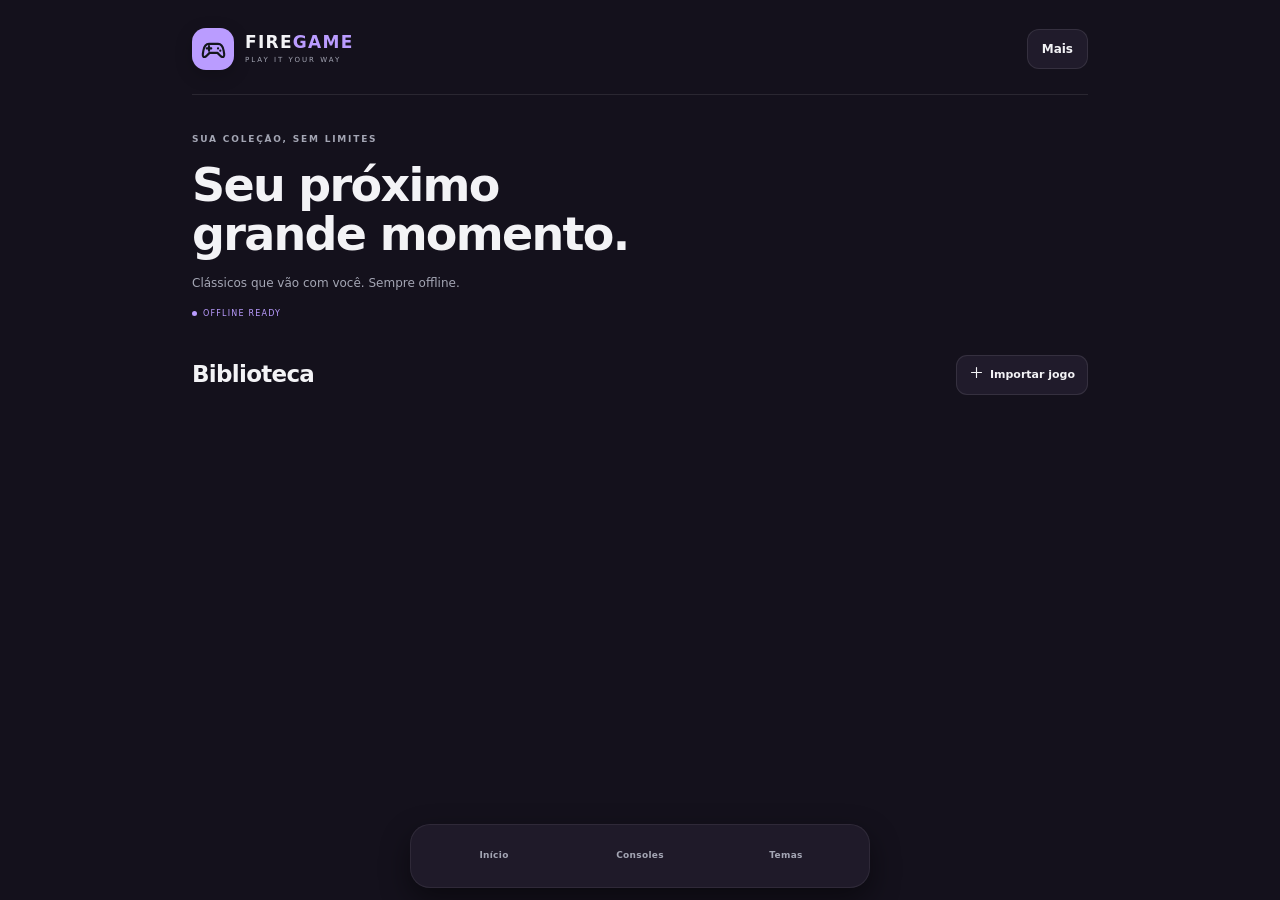
<file: app/src/main/assets/index.html>
<!doctype html><html lang="pt-BR"><head><meta charset="utf-8"><meta name="viewport" content="width=device-width,initial-scale=1"><meta http-equiv="Content-Security-Policy" content="default-src 'self'; img-src 'self' blob: data:; style-src 'self' 'unsafe-inline'"><title>Fire Game</title><link rel="stylesheet" href="pocket.css"><link rel="stylesheet" href="studio.css"></head><body class="library-screen"><main class="shelf"><header class="mast"><img src="lume.png" alt=""><div class="wordmark">FIRE<span>GAME</span><small>PLAY IT YOUR WAY</small></div><details class="more"><summary>Mais</summary><div class="utility"><button id="help">Guia</button><button id="full-backup-open">Backup completo</button><details id="progress" hidden><summary>Backup do último jogo</summary><button id="exp">Exportar</button><button id="imp">Restaurar</button></details><a href="licenses.html">Licenças</a></div></details></header><section id="home-page"><div class="home-intro"><span class="eyebrow">SUA COLEÇÃO, SEM LIMITES</span><h2>Seu próximo<br>grande momento.</h2><p>Clássicos que vão com você. Sempre offline.</p></div><section id="saved" hidden><div id="hero-cover" aria-hidden="true"></div><div class="hero-copy"><small>EM JOGO</small><h2 id="romName"></h2><button class="primary" id="continue">Continuar <span aria-hidden="true">▶</span></button></div></section><section id="recent" hidden><h2>Jogados recentemente</h2><div id="recent-games"></div></section><div class="collection-head"><div><span class="eyebrow">SUA COLEÇÃO</span><h1>Biblioteca <span id="library-count"></span></h1></div><button class="primary" id="import" aria-label="Importar GBA, DS ou ZIP">Importar jogo</button></div><details id="tools" open hidden><summary>Pesquisar e filtrar</summary><input type="search" placeholder="Pesquisar jogo" aria-label="Pesquisar jogo" id="search"><div class="row"><label><input type="checkbox" id="fav"> Favoritos</label><select id="system-filter" aria-label="Console"><option value="">Todos os consoles</option><option value="gba">Game Boy Advance</option><option value="nds">Nintendo DS</option></select><select id="sort" aria-label="Ordenar"><option value="recent">Recentes</option><option value="name">Nome</option><option value="time">Tempo jogado</option></select></div></details><aside id="waiting-games" hidden></aside><div id="list"></div></section>
<section id="categories-page" hidden><span class="eyebrow">EXPLORE SUA COLEÇÃO</span><h1>Seus consoles</h1><p class="page-description">Escolha uma plataforma para ver seus jogos.</p><button id="gba-category"><strong>Game Boy Advance</strong><small id="game-count"></small></button><button id="nds-category"><strong>Nintendo DS</strong><small id="nds-count"></small></button></section>
<section id="themes-page" hidden><span class="eyebrow">DO SEU JEITO</span><h1>Escolha sua atmosfera.</h1><p class="page-description">Cores, superfícies e controles. Tudo em sintonia.</p><div id="gallery"></div></section>
<nav id="home-nav" aria-label="Navegação principal"><button data-page="home">Início</button><button data-page="categories">Consoles</button><button data-page="themes">Temas</button></nav>
<dialog id="modal"><div id="detail"></div><button id="close">Fechar</button></dialog></main><script src="shared.js"></script><script src="shelf.js"></script><script src="full-backup.js"></script><script src="studio.js"></script></body></html>
</file>
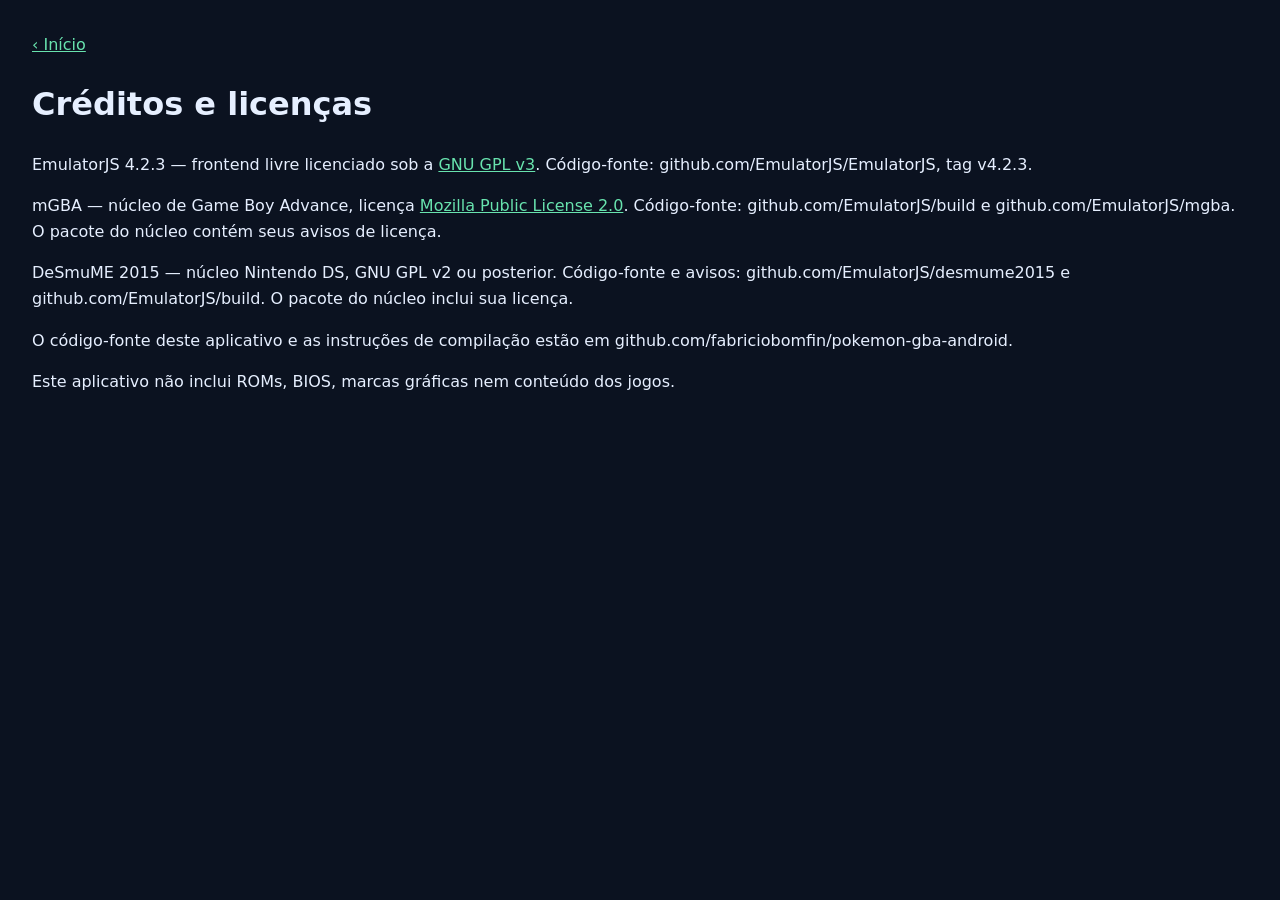
<file: app/src/main/assets/licenses.html>
<!doctype html><html lang="pt-BR"><meta charset="utf-8"><meta name="viewport" content="width=device-width,initial-scale=1"><style>body{background:#0b1220;color:#e6efff;font:16px system-ui;padding:24px;line-height:1.6}a{color:#68e3ae}</style><a href="index.html">‹ Início</a><h1>Créditos e licenças</h1><p>EmulatorJS 4.2.3 — frontend livre licenciado sob a <a href="GPL-3.0.txt">GNU GPL v3</a>. Código-fonte: github.com/EmulatorJS/EmulatorJS, tag v4.2.3.</p><p>mGBA — núcleo de Game Boy Advance, licença <a href="MPL-2.0.txt">Mozilla Public License 2.0</a>. Código-fonte: github.com/EmulatorJS/build e github.com/EmulatorJS/mgba. O pacote do núcleo contém seus avisos de licença.</p><p>DeSmuME 2015 — núcleo Nintendo DS, GNU GPL v2 ou posterior. Código-fonte e avisos: github.com/EmulatorJS/desmume2015 e github.com/EmulatorJS/build. O pacote do núcleo inclui sua licença.</p><p>O código-fonte deste aplicativo e as instruções de compilação estão em github.com/fabriciobomfin/pokemon-gba-android.</p><p>Este aplicativo não inclui ROMs, BIOS, marcas gráficas nem conteúdo dos jogos.</p></html>
</file>
<file: app/src/main/assets/pocket.css>
:root{color-scheme:dark;--paper:#fff3cf;--accent:#ffae52;--panel:#211b34;--base:#120f1e;--line:#463951;font-family:Roboto,system-ui,sans-serif}
*{box-sizing:border-box}body{margin:0;color:var(--paper);background:var(--base);font:16px/1.5 Roboto,system-ui,sans-serif}button,select,input,textarea{font:inherit;color:inherit}button,select,input:not([type=range]),textarea{border:1px solid var(--line);border-radius:12px;background:var(--panel);padding:9px 13px}button{cursor:pointer;font-weight:600}button:active{filter:brightness(1.35)}button:focus-visible,input:focus-visible{outline:3px solid var(--accent)}button.primary{background:var(--accent);color:#271321;border-color:transparent}.shelf{width:min(100%,700px);margin:auto;padding:22px 18px 40px}.mast,.row,.gamecard{display:flex;align-items:center;gap:10px;flex-wrap:wrap}.mast{padding-bottom:18px;border-bottom:1px solid var(--line);justify-content:space-between}.mast img{width:56px;border-radius:16px}.wordmark{font-size:24px;font-weight:800;letter-spacing:-1px;flex:1}.shelf h1{font-size:34px;letter-spacing:-1.5px;margin:24px 0 12px}#saved{background:linear-gradient(115deg,#382346,#241a31);border:1px solid #62415b;padding:20px;border-radius:20px;margin:20px 0}.shelf small,.sub{color:#c9bed0}.shelf details{margin:12px 0}.shelf summary{cursor:pointer;padding:9px 0}.gamecard{padding:13px 2px;border-bottom:1px solid var(--line)}.gamecard .title{flex:1;min-width:100px;text-align:left;overflow-wrap:anywhere}.gamecard small{display:block;font-weight:400}.shelf input[type=search],textarea{width:100%}.shelf a{color:#ffd48d}dialog{background:var(--panel);color:var(--paper);border:1px solid var(--line);border-radius:18px;width:min(92vw,540px);max-height:84vh;overflow:auto}dialog::backdrop{background:#080610ce}button,summary{touch-action:manipulation}[hidden]{display:none!important}
#app-header,#settings-panel{background:var(--panel);color:var(--paper)}#settings-panel{top:64px;max-height:calc(100dvh - 78px);overflow:auto;overscroll-behavior:contain}.brand-line{color:var(--accent)}#game{padding:0!important;flex:none;height:56%;width:100%;background:#09080e}.ejs_parent{border-radius:0!important}.ejs_canvas_parent{inset:0!important;width:100%!important;height:100%!important;transform:none!important}.ejs_virtualGamepad_parent,.ejs_virtualGamepad_top,.ejs_menu_bar,.ejs_virtualGamepad_left,.ejs_virtualGamepad_right,.ejs_virtualGamepad_bottom{display:none!important}
#console{position:relative;flex:1;min-height:0;background:var(--base);touch-action:none;user-select:none}.pad{position:absolute;transform:translate(-50%,-50%) scale(var(--control-scale));opacity:var(--control-opacity);display:grid;place-items:center;width:48px;height:48px;padding:0;border-radius:50%;font:800 20px Roboto,system-ui;background:var(--panel);color:var(--paper);border:2px solid var(--line);touch-action:none}.pad.action{color:#24152a;background:var(--accent);border-color:#ffd9a2}.pad.slim{width:56px;height:30px;border-radius:16px;font-size:12px}.pad.cross{width:min(26vw,108px);height:min(26vw,108px);background:var(--line);clip-path:polygon(33% 0,67% 0,67% 33%,100% 33%,100% 67%,67% 67%,67% 100%,33% 100%,33% 67%,0 67%,0 33%,33% 33%);border:0;border-radius:0;font-size:24px}.pad.pressed{filter:brightness(1.7);opacity:1}.editing .pad{outline:2px dashed var(--accent);opacity:1}.controls-hidden #console .pad{visibility:hidden}.setting select{max-width:58%}#quick{display:flex;gap:7px;flex-wrap:wrap;margin:12px 0}.focus #app-header{display:none}#reopen{display:none;position:absolute;right:5px;top:4px;z-index:22}.focus #reopen{display:block}.contrast .pad{border-color:white;opacity:1}.bigtext #settings-panel label,.bigtext #settings-panel button{font-size:17px}.scan .ejs_canvas_parent:after{content:"";inset:0;position:absolute;pointer-events:none;background:repeating-linear-gradient(0deg,transparent 0 2px,#0004 2px 3px)}body{background:var(--base)}#timer{font-variant-numeric:tabular-nums;color:var(--accent)}@media(orientation:landscape){#console{position:absolute;inset:58px 0 0;pointer-events:none;background:transparent}#console .pad{pointer-events:auto}#game{width:62%;height:auto;min-height:0;align-self:center;flex:1}.focus #console{top:0}#settings-panel{top:4px;max-height:calc(100dvh - 8px)}}

.mast{position:relative}.shelf .more{margin:0}.more>summary,#tools>summary{color:var(--paper);font-weight:600}.utility{position:absolute;right:0;z-index:2;display:grid;gap:8px;min-width:190px;padding:14px;background:var(--panel);border:1px solid var(--line);border-radius:16px;box-shadow:0 12px 34px #0007}.utility details{margin:0}.utility a{padding:5px 10px}
#tools>summary{color:#cec0d1;font-size:14px}.category{border-top:1px solid var(--line);padding:0 2px}.category>summary{cursor:pointer;padding:14px 4px;color:var(--paper);font-weight:650}.category[open]>summary{color:var(--accent)}.category>.setting{padding:10px 0}.category>button{margin:4px 4px 8px 0}#settings-panel{z-index:40}#speed-button{position:absolute;right:62px;top:6px;z-index:22;min-height:44px;min-width:48px;padding:5px 8px;border-radius:14px;font-weight:750;color:var(--accent);font-variant-numeric:tabular-nums}.focus #reopen{min-width:44px;min-height:44px;top:6px}body:not(.focus) #speed-button{position:static;order:0}.toolbar #speed-button{position:static}.focus #game{background:#050408}
.category:not([open])>:not(summary){display:none!important}
.section-icon{display:inline-block;width:1.18em;height:1.18em;vertical-align:-.2em;flex:none;fill:none;stroke:currentColor;stroke-width:1.8;stroke-linecap:round;stroke-linejoin:round;pointer-events:none;margin-inline-end:.55em}
.category>summary{display:flex;align-items:center;list-style:none}.category>summary::-webkit-details-marker{display:none}.category>summary::after{content:"";margin-inline-start:auto;width:.42em;height:.42em;border:solid currentColor;border-width:0 1.5px 1.5px 0;transform:rotate(45deg)}.category[open]>summary::after{transform:rotate(225deg)}.category>summary .section-icon,.shelf h1 .section-icon{color:var(--accent)}.shelf h1 .section-icon{width:.82em;height:.82em;vertical-align:-.03em}#reopen .section-icon,#settings-toggle .section-icon{width:21px;height:21px;margin:0;vertical-align:middle}

#quick{display:grid;grid-template-columns:1fr 1fr;gap:8px}
#quick button{min-height:48px;padding:8px;font-size:13px}
#save-point{background:var(--accent);color:#251627;border-color:transparent}
#quick button:disabled{opacity:.46}
#checkpoint-status{grid-column:1/-1;color:var(--muted);font-size:12px;margin:0 2px 6px}
.pad.cross{clip-path:none;width:clamp(104px,29vw,134px);height:clamp(104px,29vw,134px);border-radius:50%;background:radial-gradient(circle at 50% 45%,var(--panel) 52%,var(--base));border:1px solid var(--line);box-shadow:inset 0 1px 2px #ffffff20,0 3px 10px #0004}
.pad.cross span{position:absolute;font:700 24px/1 system-ui;pointer-events:none;color:var(--paper)}
.pad.cross [data-code="4"]{top:6%}.pad.cross [data-code="5"]{bottom:6%}.pad.cross [data-code="6"]{left:8%}.pad.cross [data-code="7"]{right:8%}
.pad.cross .lit{color:var(--accent);text-shadow:0 0 8px var(--accent)}.pad.cross.pressed{filter:none}.pad.cross:after{content:"";width:15%;height:15%;border-radius:50%;background:var(--line)}

#save-point{grid-row:1/3}#all-points{grid-column:2}
#save-history{width:min(92vw,420px)}#save-history button{display:flex;width:100%;gap:12px;align-items:center;margin:6px 0;text-align:left}#save-history img{width:80px;aspect-ratio:3/2;image-rendering:pixelated}#save-history input{width:100%}
body .floating-tool,body:not(.focus) #speed-button,body #reopen{display:grid;place-items:center;position:fixed!important;right:auto;transform:translate(-50%,-50%);width:48px;height:44px;z-index:22;touch-action:none}.floating-tool[hidden]{display:none!important}#settings-toggle{display:none}.editing #console~button:not(.floating-tool){top:auto!important;bottom:1px}
body[data-skin=cross] .pad.cross{border-radius:14%;background:linear-gradient(90deg,transparent 31%,var(--line) 31% 69%,transparent 69%),linear-gradient(transparent 31%,var(--line) 31% 69%,transparent 69%);border:0}
body[data-skin=arcade] .pad{border-radius:12px;box-shadow:inset 0 -5px 0 #0005}body[data-skin=arcade] .cross{background:var(--panel);border:3px solid var(--accent)}
#game{overflow:hidden}body[data-fit=cover] #game canvas,body[data-fit=fill] #game canvas{position:absolute!important;left:50%!important;top:50%!important;max-width:none!important;max-height:none!important;transform:translate(-50%,-50%)!important}
body[data-fit=cover] #game canvas{width:max(100cqw,150cqh)!important;height:max(100cqh,66.667cqw)!important}body[data-fit=fill] #game canvas{width:100%!important;height:100%!important}#game .ejs_canvas_parent{container-type:size}
.ejs_virtualGamepad_center,.ejs_virtualGamepad_button,.ejs_menu_button,.ejs_virtualGamepad{display:none!important}

/* Consistent, theme-aware game shortcuts. The legacy EmulatorJS menu is unused. */
.ejs_virtualGamepad_open,.ejs_menu,.ejs_menu_toggle,.ejs_menu_bar,.ejs_menu_button{display:none!important;pointer-events:none!important}
body .floating-tool,body #reopen,body:not(.focus) #speed-button{width:46px;height:46px;min-width:0;min-height:0;padding:0;border:1px solid var(--line);border-radius:15px;background:var(--panel);color:var(--paper);box-shadow:0 3px 12px #0005,inset 0 1px 0 #ffffff0d;line-height:1;transform:translate(-50%,-50%) scale(var(--button-scale,1))}
.floating-tool .section-icon,#reopen .section-icon{display:block;width:23px;height:23px;margin:0;vertical-align:initial;stroke-width:1.85}
#save-shortcut{color:var(--accent)}.floating-tool:disabled{opacity:.45}.editing .floating-tool:disabled{opacity:.8;pointer-events:auto}
body .pad{transform:translate(-50%,-50%) scale(calc(var(--control-scale)*var(--button-scale,1)))}
.pad.action{background:var(--accent);color:var(--on-accent);border-color:var(--line)}
#app-header,#settings-panel{background:var(--panel);color:var(--paper)}.setting label,.setting-title,.game-name,.panel-head button{color:var(--paper)}.setting small,#status{color:var(--muted)}.setting input[type=range],.setting input[type=checkbox]{accent-color:var(--accent)}
#save-point,button.primary{background:var(--accent);color:var(--on-accent)}.shelf a{color:var(--accent)}#saved{background:linear-gradient(115deg,var(--panel),var(--base));border-color:var(--line)}.shelf small,.sub,#tools>summary{color:var(--muted)}.live-dot{background:var(--accent);box-shadow:0 0 10px var(--accent)}
#layout-editor{position:fixed;z-index:45;left:50%;bottom:max(10px,env(safe-area-inset-bottom));transform:translateX(-50%);width:min(380px,calc(100vw - 20px));padding:12px 16px;border:1px solid var(--line);border-radius:20px;background:var(--panel);color:var(--paper);box-shadow:0 8px 36px #0008}
.editor-head{display:flex;align-items:center;justify-content:space-between;gap:12px}.editor-head strong{font-size:14px}.editor-head button{padding:7px 12px;background:var(--accent);color:var(--on-accent);border:0;font-size:13px}#layout-editor small{display:block;color:var(--muted);font-size:11px;margin:6px 0}#edit-target{width:100%;padding:6px 10px;font-size:13px}#layout-editor label{display:flex;justify-content:space-between;font-size:12px;margin-top:9px}#layout-editor input{width:100%;accent-color:var(--accent);margin:8px 0 0;touch-action:pan-x}.editing .selected-control{outline:3px solid var(--accent);outline-offset:5px;opacity:1;box-shadow:0 0 0 7px #ffffff15}.editing #console .pad{visibility:visible}
body[data-screen=full] #game{position:absolute;inset:68px 0 0;width:100%!important;height:auto!important;flex:none;align-self:stretch}
body.focus[data-screen=full] #game{inset:0}
body[data-screen=full] #console{position:absolute;inset:68px 0 0;background:transparent;pointer-events:none}
body.focus[data-screen=full] #console{inset:0}body[data-screen=full] #console .pad{pointer-events:auto}
@media(orientation:landscape){body[data-screen=full] #game,body[data-screen=full] #console{top:58px}body.focus[data-screen=full] #game,body.focus[data-screen=full] #console{top:0}}
@media(max-height:430px) and (orientation:landscape){body:not(.focus)[data-screen=full] #game,body:not(.focus)[data-screen=full] #console{top:50px}#layout-editor{width:min(350px,calc(100vw - 20px));padding:8px 12px}#layout-editor small{margin:3px 0}}
body #reopen.floating-tool{display:grid;place-items:center}

/* Remove letterboxing inside the emulation framebuffer before fitting its image. */
body[data-fit=fill] #game canvas{width:100%!important;height:100%!important;object-fit:fill!important;transform:translate(-50%,-50%) scale(var(--crop-x,1),var(--crop-y,1))!important}
body[data-fit=cover] #game canvas{width:max(100cqw,150cqh)!important;height:max(100cqh,66.667cqw)!important;object-fit:fill!important;transform:translate(-50%,-50%) scale(var(--crop-x,1),var(--crop-y,1))!important}

.shelf{padding-bottom:100px}.shelf h2{font-size:20px}
#home-nav{position:fixed;z-index:4;bottom:0;inset-inline:0;margin:auto;width:min(100%,700px);display:flex;justify-content:space-around;background:var(--panel);border-top:1px solid var(--line);padding:5px 8px max(5px,env(safe-area-inset-bottom))}
#home-nav button{border:0;color:var(--muted);font-size:13px;flex:1}
#home-nav button[aria-current=page]{color:var(--accent);background:var(--base)}
#home-nav svg{display:block;margin:0 auto 3px}
#recent-games{display:flex;gap:8px;overflow:auto}#recent-games button{min-width:110px;max-width:200px;flex-shrink:0;overflow-wrap:anywhere;text-align:left}
#gba-category{display:grid;gap:8px;text-align:left;padding:20px;width:min(100%,300px)}#gba-category svg{height:44px;width:44px;color:var(--accent)}
#gallery{display:grid;grid-template-columns:repeat(auto-fit,minmax(min(135px,45%),1fr));gap:12px}
#gallery button{text-align:left;padding:6px;overflow:hidden}
#gallery strong{display:block;padding:8px}#gallery button[aria-pressed=true]{outline:2px solid var(--accent)}
#gallery button[aria-pressed=true] strong:after{content:' ✓';color:var(--accent)}
.console-preview{position:relative;display:block;border-radius:8px;height:90px;background:linear-gradient(145deg,var(--sample-panel),var(--sample-base));border:1px solid var(--sample-line)}
.console-preview i{position:absolute;display:grid;place-items:center;border-radius:50%;width:25px;height:25px;background:var(--sample-accent);color:var(--sample-base);font:700 12px system-ui}
.console-preview i:first-child{top:26%;left:9%;width:41px;height:41px;color:var(--sample-accent);background:var(--sample-panel);border:1px solid var(--sample-line);font-size:24px}
.console-preview i:nth-child(2){right:26%;top:50%}.console-preview i:last-child{right:6%;top:27%}

.console-preview{background-image:var(--sample-pattern,linear-gradient(145deg,var(--sample-panel),var(--sample-base)))}
body[data-screen=console]{background-image:var(--console-surface)}
@media(orientation:portrait){body[data-screen=console] #console{background-image:var(--console-surface)}}

/* Portrait keeps the game above a separate, thumb-reachable controller. */
@media(orientation:portrait){
 body[data-screen=console] #game{width:100%;height:min(66.6667vw,calc(100dvh - 370px));min-height:120px;flex:none;margin-top:0}
 body.focus[data-screen=console] #game{height:min(66.6667vw,calc(100dvh - 310px))}
 body[data-screen=console] #console{min-height:270px;border-top:1px solid var(--line);background-color:var(--base)}
 body[data-screen=console] .pad.action{width:60px;height:60px;font-size:24px}
 body[data-screen=console] .pad.slim{width:68px;height:36px;font-size:13px}
 body[data-screen=console] .pad.cross{width:clamp(110px,30vw,138px);height:clamp(110px,30vw,138px)}
}

#nds-category{display:grid;gap:8px;text-align:left;padding:20px;width:min(100%,300px);margin-top:12px}#nds-category svg{height:44px;width:44px;color:var(--accent)}
body[data-system=nds] #game canvas{touch-action:none}
@media(orientation:portrait){
 body[data-system=nds][data-screen=console] #game{width:min(100%,calc((100dvh - 370px)*2/3));height:auto;min-height:0;aspect-ratio:2/3;align-self:center}
 body.focus[data-system=nds][data-screen=console] #game{width:min(100%,calc((100dvh - 310px)*2/3));height:auto}
 body[data-system=nds][data-screen=console] .pad.action{width:48px;height:48px;font-size:20px}
}

/* A single DS screen retains its 4:3 ratio; the secondary window is movable. */
body[data-system=nds]:not([data-ds-mode=dual])[data-screen=console] #game{width:100%;aspect-ratio:4/3;height:auto;max-height:calc(100dvh - 310px)}
#ds-window{position:fixed;z-index:24;border:2px solid var(--line);border-radius:10px;background:var(--panel);box-shadow:0 4px 18px #0008;overflow:hidden}
#ds-window[hidden]{display:none}
.ds-window-bar{display:flex;align-items:center;justify-content:space-between;height:28px;padding-left:8px;color:var(--paper);font:600 11px system-ui;touch-action:none;cursor:move}
.ds-window-bar button{padding:0;width:30px;height:28px;min-height:0;border:0;border-radius:0;background:transparent;color:var(--paper);font:22px system-ui}
#ds-window canvas{display:block;width:100%;aspect-ratio:4/3;image-rendering:pixelated;touch-action:none}
#ds-swap,#ds-popup{display:flex;align-items:center;justify-content:center;gap:1px;font:700 11px system-ui}
#ds-swap svg,#ds-popup svg{width:21px;height:21px}

#ds-swap{font-size:15px}

.game-cover{display:grid;place-items:center;width:64px;height:86px;flex-shrink:0;border-radius:10px;background:linear-gradient(135deg,var(--panel),var(--accent));font-weight:800;font-size:24px;overflow:hidden}.game-cover img{width:100%;height:100%;object-fit:cover}

/* Library and settings visual refresh. */
.shelf{width:min(100%,960px);padding:24px 20px 110px}
.mast{border-bottom:0}.wordmark{letter-spacing:-.8px}
#saved{background:linear-gradient(125deg,var(--panel),var(--base));border:1px solid var(--accent);padding:26px;border-radius:26px;box-shadow:0 14px 40px #0003}
#saved h2{font-size:26px;margin:8px 0 20px}
#list{display:grid;grid-template-columns:repeat(auto-fill,minmax(155px,1fr));gap:16px;margin-top:22px}
.gamecard{position:relative;display:flex;align-items:stretch;gap:8px;padding:12px;background:var(--panel);border:1px solid var(--line);border-radius:20px;overflow:hidden;box-shadow:0 8px 20px #0002}
.gamecard .game-cover{width:100%;height:auto;aspect-ratio:3/4;border-radius:12px;font-size:42px}
.gamecard .title{width:100%;flex-basis:100%;border:0;padding:6px 2px;background:transparent;font-size:16px}
.gamecard small{font-size:12px;margin-top:5px}
.gamecard>button:not(.title){flex:1;font-size:13px}
#recent-games{display:flex;gap:8px;overflow:auto;padding:4px 0 12px}
#recent-games button{flex-shrink:0;border-radius:30px}
#tools{background:var(--panel);padding:12px 16px;border-radius:18px;border:1px solid var(--line)}
#tools .row{margin-top:12px}
#home-nav{border-radius:24px 24px 0 0;box-shadow:0 -8px 30px #0003}
#settings-panel{border-radius:22px;border:1px solid var(--line);box-shadow:0 20px 60px #0008}
.category{border:1px solid var(--line);border-radius:16px;margin:10px 0;overflow:hidden}
.category summary{padding:14px;font-weight:700}
.setting{padding:14px 12px;gap:10px}
input[type=range]{accent-color:var(--accent)}
body:not(.editing) #console .pad,body:not(.editing) .floating-tool{opacity:var(--control-opacity,.7)!important}
body:not(.editing) #console .pad.pressed{filter:brightness(1.3)}

/* Fire Game 3.5: a quieter console library, clear actions and readable save management. */
.library-screen{background:radial-gradient(ellipse at 0 0,color-mix(in srgb,var(--accent) 9%,transparent),transparent 50%),var(--base)}
.shelf{max-width:1050px;padding:22px 20px 120px}
.mast{gap:12px;padding-bottom:18px}.mast img{width:40px;height:40px;border-radius:12px}
.wordmark{font-size:22px;letter-spacing:1.5px;line-height:1.1}.wordmark>span{color:var(--accent)}
.wordmark small{display:block;font-size:8px;letter-spacing:2px;font-weight:500;margin-top:7px;color:var(--muted)}
.more>summary{font-size:12px;border:1px solid var(--line);padding:8px 12px;border-radius:20px}
.home-intro{margin:24px 0}.eyebrow{font-size:9px;font-weight:750;letter-spacing:2px;color:var(--accent)}
.home-intro h2{font-size:34px;letter-spacing:-1.2px;line-height:1.15;margin:8px 0}
.home-intro p,.page-description{font-size:13px;color:var(--muted);margin:10px 0}
#saved{display:flex;gap:18px;align-items:center;border:1px solid var(--line);border-radius:24px;padding:18px;margin:0 0 28px;background:linear-gradient(135deg,color-mix(in srgb,var(--accent) 12%,var(--panel)),var(--panel));box-shadow:0 12px 32px #0002}
#hero-cover{width:86px;aspect-ratio:3/4;flex-shrink:0;border-radius:12px;overflow:hidden;display:grid;place-items:center;background:var(--base);color:var(--accent)}
#hero-cover img{width:100%;height:100%;object-fit:cover}#hero-cover svg{width:44px;height:44px;margin:0}
.hero-copy{flex:1;min-width:0}.hero-copy small{font-size:8px;letter-spacing:1.5px;color:var(--muted)}
#saved h2{font-size:20px;line-height:1.25;margin:10px 0 14px;overflow-wrap:anywhere}
#continue{display:flex;justify-content:space-between;gap:20px;align-items:center;font-size:12px;border-radius:12px;min-height:42px}
.collection-head{display:flex;align-items:center;justify-content:space-between;gap:10px;margin:28px 0 16px}
.collection-head h1{font-size:25px;margin:4px 0;letter-spacing:-.7px}
.collection-head h1 .section-icon{display:none}
#library-count{font-size:11px;vertical-align:middle;display:inline-grid;place-items:center;background:var(--panel);border:1px solid var(--line);border-radius:9px;min-width:25px;height:25px;letter-spacing:0;color:var(--muted)}
#import{font-size:12px;min-height:42px;border-radius:12px;white-space:nowrap}
#recent h2{font-size:14px;letter-spacing:0}#recent-games button{font-size:11px;padding:9px 13px;background:transparent}
#tools{padding:10px 14px;border-radius:16px;background:color-mix(in srgb,var(--panel) 65%,transparent)}
#tools summary{font-size:12px}#search{font-size:13px;border-radius:10px}
#tools .row{display:grid;grid-template-columns:1fr 1fr;gap:10px}
#tools .row label{grid-column:1/-1;font-size:12px}#tools select{width:100%;min-width:0;font-size:11px;padding:9px 7px}
#list{grid-template-columns:repeat(2,minmax(0,1fr));gap:18px 14px;margin-top:20px}
.gamecard{display:grid;grid-template-columns:1fr auto;gap:0;padding:0;background:transparent;border:0;box-shadow:none;overflow:visible;border-radius:16px}
.gamecard .game-cover{grid-column:1/-1;display:flex;flex-direction:column;justify-content:center;align-items:center;gap:12px;width:100%;aspect-ratio:3/4;height:auto;border:1px solid var(--line);border-radius:16px;background:linear-gradient(150deg,color-mix(in srgb,var(--accent) 22%,var(--panel)),var(--base));padding:0;overflow:hidden;box-shadow:0 8px 20px #0003}
.game-cover svg{width:48px;height:48px;margin:0;color:var(--accent)}.game-cover>span{font-size:12px;text-align:center;line-height:1.3;padding:0 14px;color:var(--paper)}
.gamecard .game-cover img{width:100%;height:100%;object-fit:cover}
.gamecard .title{grid-column:1/-1;font-size:14px;line-height:1.3;min-width:0;padding:12px 0 6px;letter-spacing:-.2px}
.gamecard .title small{font-size:10px;letter-spacing:0;color:var(--muted)}
.gamecard .favorite-button{grid-column:2;grid-row:3;min-width:40px;min-height:36px;padding:4px!important;font-size:20px!important;color:var(--accent);border:0;background:transparent}
.gamecard>button:last-child{grid-column:1;grid-row:3;justify-self:start;background:transparent;border:0;color:var(--muted);padding:8px 0;font-size:11px}
#home-nav{bottom:12px;inset-inline:16px;width:min(calc(100% - 32px),480px);border:1px solid var(--line);border-radius:22px;padding:8px 6px;background:var(--panel);box-shadow:0 12px 40px #0008}
#home-nav button{border-radius:15px;padding:8px 16px;font-size:10px}#home-nav button[aria-current=page]{background:color-mix(in srgb,var(--accent) 12%,var(--panel));color:var(--accent)}
#categories-page,#themes-page{padding-top:24px}
#gba-category,#nds-category{width:100%;border-radius:20px;padding:24px;margin:16px 0;display:grid;grid-template-columns:54px 1fr;text-align:left;align-items:center;gap:4px 16px;background:var(--panel)}
#gba-category svg,#nds-category svg{grid-row:1/3;width:46px;height:46px;margin:0}#gba-category strong,#nds-category strong{font-size:17px}#gba-category small,#nds-category small{font-size:12px;color:var(--muted)}
#gallery{gap:16px}#gallery button{border-radius:18px;overflow:hidden;padding:8px;border:1px solid var(--line)}
#settings-panel{padding:18px!important;border-radius:24px;max-width:460px;border:1px solid var(--line)}
.panel-head{padding:4px 0 16px;border-bottom:1px solid var(--line);margin-bottom:14px}
.panel-head strong{font-size:18px}.panel-head button{border-radius:50%;width:34px;height:34px}
#quick{gap:10px;margin:18px 0}#quick button{border-radius:14px;font-size:12px;min-height:48px}
#save-point{font-size:14px!important}#checkpoint-status{padding:8px 0;line-height:1.5}
.category{border-radius:16px;margin:10px 0;background:color-mix(in srgb,var(--base) 35%,var(--panel));padding:0 12px}
.category>summary{padding:16px 0;font-size:13px}.category>.setting{padding:12px 0;border-top:1px solid var(--line)}
.setting label{font-size:12px;gap:10px}.setting small{font-size:11px;line-height:1.5}
.setting select{font-size:11px;border-radius:9px;padding:8px;min-height:36px}
dialog{padding:22px;border-radius:24px;border:1px solid var(--line);box-shadow:0 24px 80px #0009}
dialog h2{font-size:21px;letter-spacing:-.5px;margin:0 0 16px}
#save-history{width:min(94vw,520px)}#save-history>button{border-radius:14px;min-height:48px;padding:12px;font-size:13px}
#save-history img{border-radius:8px;width:100px}
#save-history select{width:100%;font-size:14px;margin:6px 0}
.delete-description,.delete-warning{font-size:13px;line-height:1.6;color:var(--muted)}
.delete-warning{padding:12px;border-left:3px solid #fb7185;background:#fb718510;border-radius:0 10px 10px 0}
button.danger-button{color:#fda4af!important;border:1px solid #fb718555!important;background:#fb718510!important;font-size:12px}
#confirm-erase-saves{background:#9f1239!important;color:#fff!important}
#detail input:not([type=file]),#detail textarea{display:block;width:100%;margin:10px 0}#detail input[type=file]{max-width:100%;font-size:12px}#detail p{font-size:13px;color:var(--muted)}
@media(min-width:650px){#list{grid-template-columns:repeat(3,minmax(0,1fr))}.home-intro h2{font-size:44px}#hero-cover{width:112px}#saved h2{font-size:28px}}
@media(min-width:900px){#list{grid-template-columns:repeat(4,minmax(0,1fr))}}


#game-hud{position:fixed;z-index:23;bottom:max(6px,env(safe-area-inset-bottom));left:50%;transform:translateX(-50%);display:flex;gap:10px;align-items:center;padding:4px 9px;background:#080c16a8;color:#f1f5f9;border:1px solid #ffffff20;border-radius:20px;font:500 10px/1.4 system-ui;letter-spacing:.2px;pointer-events:none;white-space:nowrap;font-variant-numeric:tabular-nums}
#game-hud .low-battery{color:#fda4af}#game-hud span+span{border-left:1px solid #ffffff25;padding-left:9px}
.cover-editor{margin:16px 0;padding:16px;border:1px solid var(--line);border-radius:18px;background:var(--base)}
#cover-preview{display:block;width:min(100%,180px);height:auto;aspect-ratio:3/4;margin:auto;border-radius:12px;touch-action:none;cursor:grab;box-shadow:0 10px 24px #0004}
.cover-editor label{display:flex;justify-content:space-between;font-size:12px;margin-top:12px}.cover-editor input[type=range]{display:block;width:100%!important;margin:12px 0!important;padding:0!important}
#cover-status{display:block;padding:8px 0;font-size:12px}#save-game-details{display:block;width:100%;background:var(--accent);color:var(--on-accent);margin-top:16px}
#full-export,#full-import{display:block;width:100%;margin:12px 0}#full-backup-status{font-size:12px;color:var(--accent)}
.backup-working .shelf>header,.backup-working #home-nav,.backup-working #home-page{pointer-events:none;opacity:.6}
.backup-working #modal button{pointer-events:none;opacity:.55}
#waiting-games{border:1px solid var(--line);background:var(--panel);border-radius:16px;padding:16px;margin-top:16px;font-size:12px}
#waiting-games small{display:block;margin-top:6px;color:var(--accent)}
</file>
<file: app/src/main/assets/studio.css>
/* Fire Game Studio — consistent surface, typography and interaction language. */
:root{font-family:system-ui,-apple-system,sans-serif;--radius:18px}
body{font-family:system-ui,-apple-system,sans-serif;-webkit-font-smoothing:antialiased}
button,input,select,textarea{font-family:inherit}button{transition:background .16s,box-shadow .16s,border-color .16s}
button:active{filter:brightness(1.12)}button:focus-visible,summary:focus-visible{outline:2px solid var(--accent);outline-offset:3px}
button.primary,#save-point{background:var(--accent);color:var(--on-accent);box-shadow:0 4px 14px #0002;border:0;font-weight:750}
.library-screen{background:var(--base)}.shelf{max-width:1000px;padding:20px 22px 112px}
.mast{padding:0 0 24px;gap:11px;align-items:center;border-bottom:1px solid var(--line)}
.brand-mark{display:grid;place-items:center;width:42px;height:42px;border-radius:14px;background:var(--accent);color:var(--on-accent);box-shadow:0 5px 18px #0003}
.brand-mark svg{width:27px;height:27px;margin:0;stroke-width:1.9}.wordmark{font-size:17px;letter-spacing:1.3px;font-weight:850}.wordmark small{font-size:7px;letter-spacing:2px;margin-top:5px}
.more>summary{font-size:12px;min-height:40px;display:flex;align-items:center;padding:8px 14px;border-radius:12px;background:var(--panel);border-color:var(--line)}
.utility{min-width:225px;padding:10px;border-radius:16px;box-shadow:0 20px 50px #0009}.utility button,.utility a{display:flex;align-items:center;min-height:44px;text-decoration:none;border:0;background:transparent;font-size:13px;text-align:left}.utility button:active{background:var(--base)}
.home-intro{position:relative;margin:30px 0 24px;padding-right:16px}.eyebrow{font-size:9px;letter-spacing:1.8px;font-weight:700;color:var(--muted)}
.home-intro h2{font-size:clamp(32px,8vw,44px);line-height:1.07;letter-spacing:-1.7px;font-weight:780;margin:12px 0 14px}.home-intro p{font-size:12px;line-height:1.7;color:var(--muted);margin:0}
.offline-badge{display:inline-flex;align-items:center;gap:6px;font-size:8px;letter-spacing:1.2px;color:var(--accent);margin-top:14px}.offline-badge:before{content:'';width:5px;height:5px;background:var(--accent);border-radius:50%}
#saved{position:relative;isolation:isolate;overflow:hidden;gap:22px;padding:22px;border:1px solid var(--line);border-radius:22px;min-height:190px;background:var(--panel);box-shadow:0 10px 24px #0002}
#saved:before{content:'';position:absolute;z-index:-1;inset:0;background:radial-gradient(ellipse at 100% 0,color-mix(in srgb,var(--accent) 16%,transparent),transparent 70%)}
#saved:after{content:'CONTINUE';position:absolute;z-index:-1;bottom:-12px;left:12px;font-size:70px;letter-spacing:-5px;font-weight:900;color:#ffffff03;pointer-events:none}
#hero-cover{width:102px;aspect-ratio:3/4;border-radius:10px;transform:rotate(-5deg);border:1px solid #ffffff12;box-shadow:8px 10px 24px #0006;background:var(--base)}
.hero-copy small{color:var(--accent);font-size:8px;letter-spacing:1.8px}#saved h2{font-size:21px;line-height:1.2;margin:12px 0 18px;letter-spacing:-.5px}#continue{min-height:42px;padding:11px 16px;border-radius:11px;font-size:12px}
#recent h2{font-size:12px;color:var(--muted);font-weight:500;margin:0 0 8px}#recent-games{gap:8px;padding-bottom:4px}#recent-games button{background:var(--panel);border:1px solid var(--line);border-radius:9px;min-width:0;max-width:200px;font-size:11px;white-space:nowrap;overflow:hidden;text-overflow:ellipsis;padding:9px 12px}
.collection-head{margin:30px 0 16px;align-items:center}.collection-head .eyebrow{display:none}.collection-head h1{font-size:23px;font-weight:750;letter-spacing:-.7px}#library-count{background:transparent;border:0;font-size:12px;color:var(--muted)}
#import{background:var(--panel);border:1px solid var(--line);color:var(--paper);min-height:40px;font-size:11px;padding:9px 12px;box-shadow:none;border-radius:11px}#import svg{width:15px;height:15px}
#tools{padding:0 0 14px;border:0;border-bottom:1px solid var(--line);background:transparent;border-radius:0}#tools summary{padding:8px 0 14px;font-size:11px;color:var(--muted)}#search{font-size:12px;min-height:42px;background:var(--panel);border:1px solid var(--line);padding:12px 14px;border-radius:11px}#tools .row{gap:8px;grid-template-columns:1fr 1fr}#tools select{background:transparent;border:0;border-bottom:1px solid var(--line);border-radius:0;min-height:36px;padding:8px 0;font-size:10px}#tools .row label{font-size:11px;display:flex;align-items:center;gap:7px}#tools input[type=checkbox]{accent-color:var(--accent)}
#list{gap:24px 16px;margin-top:22px}.gamecard{border-radius:0;background:none}.gamecard .game-cover{position:relative;border-radius:13px;border:1px solid #ffffff16;box-shadow:0 8px 16px #0003;isolation:isolate;background:var(--panel);gap:0}
.game-cover .cover-monogram{font-size:52px;line-height:1;font-weight:850;letter-spacing:-5px;color:var(--accent);z-index:1;margin:12px 0 18px}.game-cover>svg{position:absolute;right:10px;top:12px;width:20px;height:20px;opacity:.5}.game-cover>span{font-size:10px;font-weight:500;line-height:1.4;max-width:100%;padding:0 14px 16px;text-transform:uppercase;letter-spacing:.8px;z-index:1}.game-cover:has(.cover-monogram):before{content:'';position:absolute;inset:-30%;z-index:-1;transform:rotate(-25deg);background:repeating-linear-gradient(0deg,transparent 0 24px,color-mix(in srgb,var(--accent) 8%,transparent) 24px 25px)}
.game-cover[data-variant='1']:before{transform:rotate(35deg)}.game-cover[data-variant='2']:before{background:repeating-radial-gradient(circle at 100% 0,transparent 0 24px,color-mix(in srgb,var(--accent) 10%,transparent) 24px 25px)}.game-cover[data-variant='3']:before{transform:rotate(0deg)}
.gamecard .title{font-size:13px;font-weight:650;letter-spacing:0;padding-top:12px}.gamecard .title small{font-size:9px;color:var(--muted);font-weight:500}.gamecard .title small:last-child{font-size:8px;opacity:.8}.gamecard>button:last-child{font-size:10px;min-height:36px;padding:5px 0}.gamecard .favorite-button{font-size:23px!important;min-height:36px}
#home-nav{width:min(calc(100% - 28px),460px);inset-inline:14px;bottom:12px;padding:7px 10px;border:1px solid #ffffff12;border-radius:20px;background:color-mix(in srgb,var(--panel) 94%,transparent);backdrop-filter:blur(20px);box-shadow:0 12px 30px #0007}
#home-nav button{font-size:9px;letter-spacing:.3px;padding:8px 12px;border-radius:13px;color:var(--muted);min-height:48px;background:transparent}#home-nav button[aria-current=page]{background:color-mix(in srgb,var(--accent) 10%,transparent);color:var(--accent)}#home-nav svg{width:21px;height:21px;margin-bottom:5px;stroke-width:1.65}
#categories-page h1,#themes-page h1{font-size:32px;letter-spacing:-1.2px;line-height:1.1;margin:14px 0}.page-description{line-height:1.7;font-size:12px;margin-bottom:26px}
#gba-category,#nds-category{position:relative;background:var(--panel);border:1px solid var(--line);padding:26px 22px;border-radius:18px;gap:6px 18px;min-height:120px}#gba-category:after,#nds-category:after{content:'↗';position:absolute;right:18px;top:18px;color:var(--muted)}#gba-category strong,#nds-category strong{font-size:15px}#gba-category small,#nds-category small{font-size:11px}
#gallery{grid-template-columns:repeat(2,minmax(0,1fr));gap:20px 14px}#gallery button{background:transparent;border:0;padding:0 0 8px;border-radius:14px;outline-offset:5px}#gallery button[aria-pressed=true]{outline:1.5px solid var(--accent)}#gallery strong{font-size:12px;padding:12px 2px 3px;font-weight:650}.theme-caption{display:block;font-size:7px;letter-spacing:1.4px;color:var(--muted);padding:2px}
.console-preview{height:160px;border-radius:13px;overflow:hidden;background-color:var(--sample-base);border:1px solid #ffffff15;background-image:var(--sample-pattern,linear-gradient(155deg,var(--sample-panel),var(--sample-base)))}
.mini-display{display:grid;place-items:center;position:absolute;left:13%;top:10%;width:74%;height:40%;border:5px solid var(--sample-panel);border-radius:6px;background:var(--sample-base);box-shadow:0 2px 0 #0005;color:var(--sample-accent)}.mini-display span{font-size:8px;letter-spacing:1.2px;opacity:.7}
.console-preview i{width:23px;height:23px;font-size:10px;box-shadow:0 3px 0 #0006,inset 0 1px 0 #ffffff44}.console-preview i:first-of-type{left:14%;top:62%;width:36px;height:36px;background:var(--sample-panel);color:var(--sample-accent);font-size:25px;border-radius:10px}.console-preview i:nth-of-type(2){top:73%;right:29%}.console-preview i:last-of-type{top:58%;right:12%}
/* Gameplay surfaces: a tactile console, quiet tools and clear hierarchy. */
body:not(.library-screen){background:var(--base)}#console{background-color:var(--base)}body[data-screen=console] #console{background-image:var(--console-surface);border-top-color:var(--line)}
body .pad{font-family:system-ui,sans-serif;font-weight:650;border:1px solid #ffffff20;background:var(--panel);color:var(--paper);box-shadow:inset 0 1px 0 #ffffff18,0 4px 0 #0006,0 8px 18px #0003;text-shadow:none}
body .pad.action{background-color:var(--accent);color:var(--on-accent);border:1px solid #ffffff30;font-size:23px;box-shadow:inset 0 2px 0 #ffffff44,inset 0 -3px 0 #0002,0 5px 0 #0007,0 10px 20px #0003}
body .pad.slim{border-radius:10px;font-size:12px;letter-spacing:.6px;background:var(--panel);height:32px}
body[data-skin=round] .pad.cross{border:1px solid #ffffff18;background:radial-gradient(circle at 50% 40%,color-mix(in srgb,var(--panel) 90%,white),var(--base));box-shadow:inset 0 2px 0 #ffffff10,0 6px 0 #0005,0 10px 20px #0003}
.pad.cross span{font-size:22px;color:var(--paper);opacity:.9}.pad.cross:after{width:19%;height:19%;border:1px solid #ffffff0c;background:var(--base);box-shadow:inset 0 2px 4px #0005}
body[data-skin=cross] .pad.cross{box-shadow:none;background:linear-gradient(90deg,transparent 32%,var(--panel) 32% 68%,transparent 68%),linear-gradient(transparent 32%,var(--panel) 32% 68%,transparent 68%);filter:drop-shadow(0 4px 0 #0006)}
body[data-skin=arcade] .pad{border-radius:13px}body[data-skin=arcade] .pad.cross{background:var(--panel);border:1px solid #ffffff20}
body .floating-tool,body #reopen,body:not(.focus) #speed-button{border-radius:50%;background:var(--panel);border:1px solid #ffffff20;box-shadow:0 3px 12px #0004,inset 0 1px 0 #ffffff10;color:var(--paper)}body #speed-button,body #save-shortcut{color:var(--accent)}.floating-tool .section-icon,#reopen .section-icon{width:21px;height:21px;stroke-width:1.7}
body:not(.editing) #console .pad.pressed{box-shadow:inset 0 3px 8px #0005;filter:brightness(1.15)}
#app-header{border-bottom:1px solid var(--line);background:var(--base)}.back-button{background:var(--panel);border:1px solid var(--line);box-shadow:none;color:var(--paper)}.game-name{font-size:13px}
#settings-panel{top:12px;right:12px;width:min(390px,calc(100vw - 24px));max-height:calc(100dvh - 24px);padding:20px!important;border-radius:22px;background:var(--base);border:1px solid #ffffff18;box-shadow:0 24px 80px #000b;backdrop-filter:none}
.panel-head{margin:0 0 20px;padding:0 0 16px;border-bottom:1px solid var(--line)}.panel-head strong{font-size:21px;letter-spacing:-.6px}.panel-head button{font-size:23px;background:var(--panel);color:var(--muted);width:34px;height:34px}
#screen-choices>small{display:block;color:var(--muted);font-size:8px;letter-spacing:1.4px;margin-bottom:10px}#screen-choices>div{display:grid;grid-template-columns:1fr 1fr;gap:10px}#screen-choices button{display:grid;grid-template-columns:1fr;gap:8px;background:var(--panel);border:1px solid var(--line);border-radius:13px;padding:13px;text-align:left;color:var(--muted)}#screen-choices button svg{width:23px;height:23px;margin:0}#screen-choices strong{font-size:12px;color:var(--paper)}#screen-choices span{font-size:9px;line-height:1.3}#screen-choices button[aria-pressed=true]{border-color:var(--accent);color:var(--accent);background:color-mix(in srgb,var(--accent) 7%,var(--panel))}
#quick{margin:20px 0;gap:8px}#quick button{min-height:44px;border-radius:12px;font-size:11px;border:1px solid var(--line)}#save-point{border:0!important}#checkpoint-status{font-size:10px;margin:0;padding:7px 0}
.category{border:0;border-bottom:1px solid var(--line);border-radius:0;padding:0;margin:0;background:transparent}.category>summary{padding:18px 0;font-size:12px;font-weight:600}.category>summary svg{color:var(--muted);width:19px;height:19px;margin-right:12px}.category[open]>summary,.category[open]>summary svg{color:var(--accent)}.category>.setting{padding:14px 0;border-top:1px solid var(--line)}.setting label{font-size:11px;line-height:1.5;font-weight:500;color:var(--paper)}.setting select{max-width:62%;font-size:10px;padding:9px 7px;background:var(--panel);border:1px solid var(--line);border-radius:8px}.setting small,#frame-note{font-size:10px;line-height:1.7;color:var(--muted)}#frame-note{margin:12px 0 0;padding:12px;background:var(--panel);border-radius:9px;border-left:2px solid var(--accent)}
.setting input[type=checkbox]{appearance:none;position:relative;flex-shrink:0;width:34px;height:20px;border:1px solid #ffffff22;border-radius:12px;background:var(--panel);padding:0}.setting input[type=checkbox]:after{content:'';position:absolute;width:12px;height:12px;top:3px;left:3px;border-radius:50%;background:var(--muted)}.setting input[type=checkbox]:checked{background:var(--accent);border-color:transparent}.setting input[type=checkbox]:checked:after{left:17px;background:var(--on-accent)}
.setting input[type=range],#layout-editor input[type=range]{height:20px;accent-color:var(--accent)}
#layout-editor{background:var(--base);border:1px solid #ffffff20;border-radius:18px;box-shadow:0 16px 45px #0008}.editor-head strong{font-size:14px}.editor-head button{border-radius:9px}#edit-target{background:var(--panel);border:1px solid var(--line);border-radius:9px;min-height:36px}.editing .selected-control{outline:2px dashed var(--accent);outline-offset:5px}
#game-hud{font-size:10px;background:#080c12bd;border:1px solid #ffffff16;padding:4px 10px;box-shadow:none;opacity:.88}
/* Keep native pixel geometry: fullscreen changes available space, never image aspect. */
body[data-system=gba] #game .ejs_canvas_parent{position:absolute!important;inset:auto!important;width:var(--viewport-width,100%)!important;height:var(--viewport-height,100%)!important;left:50%!important;top:50%!important;transform:translate(-50%,-50%)!important;border:0!important;border-radius:0!important}
body[data-system=gba] #game canvas{object-fit:contain!important;transform:none!important}
body[data-screen=full] #game,body[data-screen=full] #console{max-height:none;max-width:none;margin:0}
body.focus[data-screen=full]{padding:0}
body.focus[data-screen=full] #game{inset:0!important;width:100%!important;height:100%!important;aspect-ratio:auto}
body.focus[data-screen=full] #console{inset:0!important}
/* Dialogs, backups and save history share the same visual system. */
dialog{background:var(--base);border:1px solid #ffffff1a;border-radius:20px;padding:22px;box-shadow:0 24px 80px #000a}dialog h2{font-size:22px;letter-spacing:-.6px}dialog::backdrop{background:#03060bd9;backdrop-filter:blur(5px)}dialog button{min-height:42px;border-radius:11px}#detail input,#detail textarea{background:var(--panel);border:1px solid var(--line);border-radius:10px;font-size:13px}#detail p{line-height:1.7;font-size:12px}#close{width:100%;margin-top:16px;background:var(--panel);border:0;color:var(--muted)}
.cover-editor{border:0;border-radius:14px;padding:14px;background:var(--panel)}#cover-preview{box-shadow:0 8px 20px #0005}.cover-editor label{font-size:11px}#save-game-details{border:0;border-radius:11px;min-height:46px}#save-history>button{border:1px solid var(--line);background:var(--panel);font-size:12px;min-height:48px}#save-history img{border-radius:7px}
#waiting-games{background:var(--panel);border:1px solid var(--line);border-left:2px solid var(--accent);border-radius:12px;font-size:12px;line-height:1.7}
@media(min-width:650px){.shelf{padding:28px 32px 120px}.home-intro h2{font-size:46px}#saved{min-height:210px;padding:28px;gap:32px}#hero-cover{width:118px}#saved h2{font-size:30px}#list{grid-template-columns:repeat(3,minmax(0,1fr));gap:26px}#gallery{grid-template-columns:repeat(3,minmax(0,1fr))}.console-preview{height:190px}}
@media(min-width:900px){#list,#gallery{grid-template-columns:repeat(4,minmax(0,1fr))}}
@media(max-width:360px){.shelf{padding-inline:16px}#saved{padding:16px;gap:16px}#hero-cover{width:80px}.home-intro h2{font-size:30px}.console-preview{height:145px}}
@media(orientation:portrait){body[data-screen=console] .pad.action{width:58px;height:58px;font-size:23px}body[data-screen=console] .pad.slim{height:32px;font-size:11px}body[data-screen=console] #console{border-top:1px solid var(--line);border-radius:24px 24px 0 0}}
@media(prefers-reduced-motion:reduce){*{transition:none!important}}
</file>
